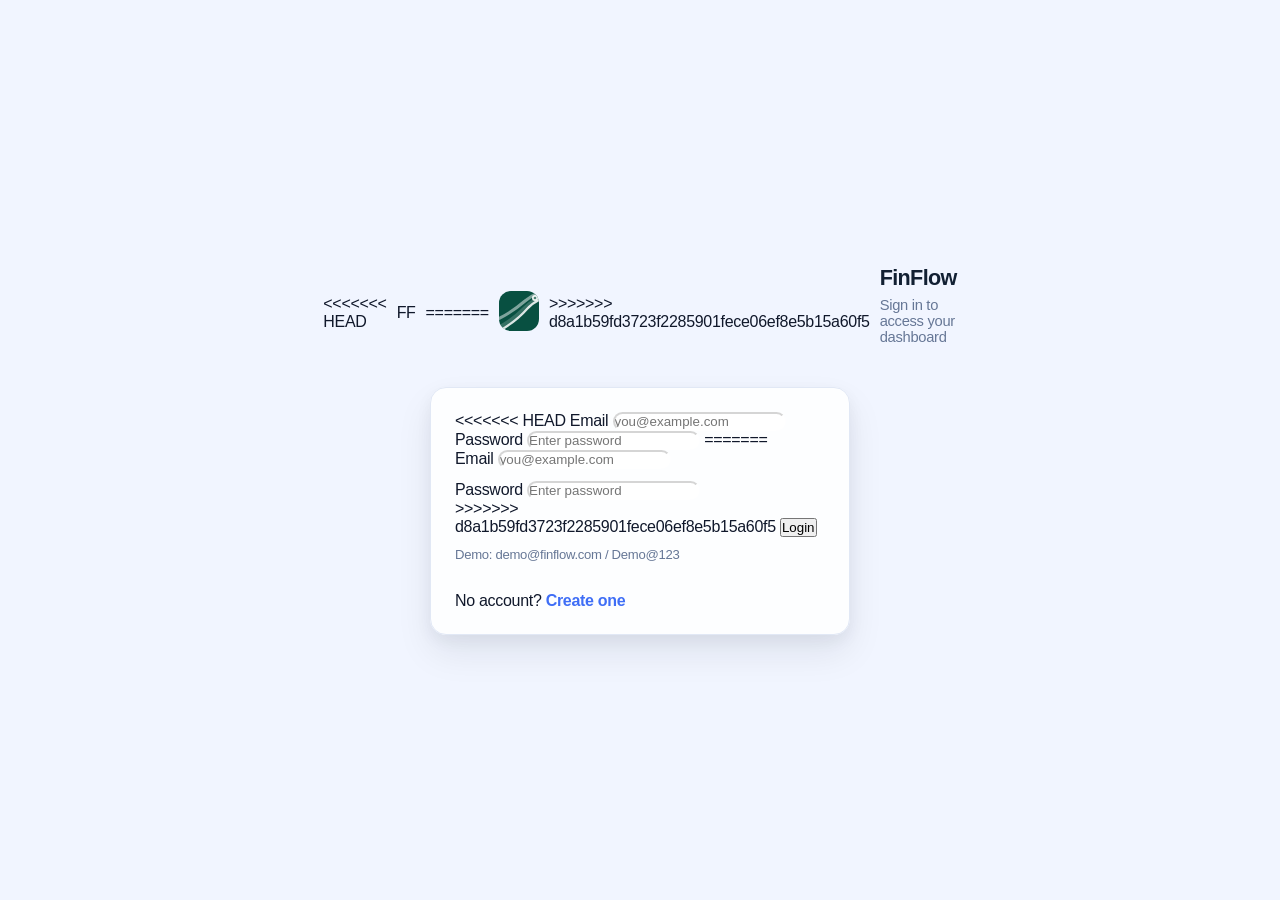
<file: login.html>
<!DOCTYPE html>
<html lang="en">
<head>
  <meta charset="UTF-8" />
  <meta name="viewport" content="width=device-width, initial-scale=1.0" />
  <title>FinFlow | Login</title>
  <link rel="stylesheet" href="style.css" />
  <style>
    body {
      margin: 0;
      min-height: 100vh;
      display: grid;
      place-items: center;
      background: var(--bg-main, #f1f5ff);
      color: var(--text-main, #10182b);
      font-family: "Inter", sans-serif;
      padding: 20px;
    }
    .auth-box {
      width: min(420px, 100%);
      background: var(--surface, #fff);
      border: 1px solid var(--line, #e1e8f5);
      border-radius: 16px;
      box-shadow: var(--shadow-card, 0 18px 40px rgba(20,33,60,.09));
      padding: 24px;
    }
    .auth-title {
      margin: 0;
      font-size: 1.35rem;
      font-weight: 800;
      letter-spacing: -0.03em;
      color: var(--text-primary, #10182b);
    }
    .auth-subtitle {
      margin: 6px 0 16px;
      color: var(--text-muted, #667796);
      font-size: .92rem;
    }
    .brand-lockup {
      display: flex;
      align-items: center;
      justify-content: center;
      gap: 10px;
      margin-bottom: 14px;
    }
<<<<<<< HEAD
    .brand-badge {
      width: 34px;
      height: 34px;
      border-radius: 10px;
      display: grid;
      place-items: center;
      color: #fff;
      background: linear-gradient(135deg, #4f7eff, #7f7cff);
      box-shadow: 0 10px 22px rgba(79, 126, 255, 0.25);
      flex: 0 0 auto;
=======
    /* Logo mark — replaces the old gradient badge */
    .brand-badge {
      width: 40px;
      height: 40px;
      border-radius: 12px;
      display: grid;
      place-items: center;
      flex: 0 0 auto;
      overflow: hidden;
>>>>>>> d8a1b59fd3723f2285901fece06ef8e5b15a60f5
    }
    .brand-copy {
      text-align: center;
    }
    .form-label {
      font-size: .9rem;
      font-weight: 600;
      margin-bottom: 6px;
      display: inline-block;
    }
    .form-control {
      width: 100%;
      min-height: 44px;
      border-radius: 12px;
      border: 1px solid var(--line, #e1e8f5);
      padding: 0 12px;
      box-sizing: border-box;
      font: inherit;
      background: var(--surface-soft, #f8fbff);
      color: inherit;
<<<<<<< HEAD
=======
      transition: border-color .15s, box-shadow .15s;
>>>>>>> d8a1b59fd3723f2285901fece06ef8e5b15a60f5
    }
    .form-control:focus {
      outline: none;
      border-color: var(--primary, #3f6ef6);
      box-shadow: 0 0 0 4px rgba(63, 110, 246, 0.15);
    }
<<<<<<< HEAD
=======
    /* Field-level validation error state */
    .form-control.field-invalid {
      border-color: #d94e63;
      box-shadow: 0 0 0 3px rgba(217, 78, 99, 0.14);
    }
    .inline-field-error {
      display: block;
      font-size: .8rem;
      color: #d94e63;
      margin-top: 4px;
    }
>>>>>>> d8a1b59fd3723f2285901fece06ef8e5b15a60f5
    .auth-btn {
      width: 100%;
      border: 0;
      min-height: 46px;
      border-radius: 12px;
      font-weight: 700;
      color: #fff;
      margin-top: 18px;
      background: linear-gradient(130deg, var(--primary, #3f6ef6), var(--primary-2, #705eff));
      cursor: pointer;
<<<<<<< HEAD
    }
=======
      transition: opacity .15s;
    }
    .auth-btn:hover { opacity: .9; }
>>>>>>> d8a1b59fd3723f2285901fece06ef8e5b15a60f5
    .auth-meta {
      margin: 12px 0 0;
      color: var(--text-muted, #667796);
      font-size: .9rem;
    }
    .auth-meta a {
      color: var(--primary, #3f6ef6);
      text-decoration: none;
      font-weight: 700;
    }
    .auth-msg {
      min-height: 20px;
      font-size: .88rem;
      margin-top: 10px;
    }
<<<<<<< HEAD
    .auth-msg.error { color: #d94e63; }
=======
    .auth-msg.error   { color: #d94e63; }
>>>>>>> d8a1b59fd3723f2285901fece06ef8e5b15a60f5
    .auth-msg.success { color: #0f9a75; }
    .auth-hint {
      margin: 10px 0 0;
      font-size: .82rem;
      color: var(--text-muted, #667796);
    }
    .auth-page {
      width: 100%;
      display: flex;
      flex-direction: column;
      align-items: center;
      gap: 12px;
    }
    .brand-top {
      width: min(420px, 100%);
      display: flex;
      justify-content: center;
    }
  </style>
</head>
<body data-page="login">
  <main class="auth-page">
    <div class="brand-top">
      <div class="brand-lockup" aria-label="FinFlow brand">
<<<<<<< HEAD
        <div class="brand-badge" aria-hidden="true">FF</div>
=======

        <!-- FinFlow Logo Mark (replaces the old gradient FF badge) -->
        <div class="brand-badge" aria-hidden="true">
          <svg width="40" height="40" viewBox="0 0 40 40" xmlns="http://www.w3.org/2000/svg">
            <defs>
              <clipPath id="lmc">
                <rect width="40" height="40" rx="12"/>
              </clipPath>
            </defs>
            <rect width="40" height="40" rx="12" fill="#085041"/>
            <g clip-path="url(#lmc)" fill="none" stroke-linecap="round">
              <path d="M-1 37C9 32,19 24,26 17S37 9,42 6"   stroke="white" stroke-width="4"   opacity="0.18"/>
              <path d="M-1 28C9 23,19 16,26 10S37 3,43 0"   stroke="white" stroke-width="3"   opacity="0.48"/>
              <path d="M2 39C12 33,22 25,28 18S38 10,44 7"  stroke="white" stroke-width="2.2" opacity="0.85"/>
              <circle cx="36" cy="7" r="3" fill="white" opacity="0.92"/>
              <circle cx="36" cy="7" r="1.3" fill="#085041" opacity="0.7"/>
            </g>
          </svg>
        </div>

>>>>>>> d8a1b59fd3723f2285901fece06ef8e5b15a60f5
        <div class="brand-copy">
          <h2 class="auth-title">FinFlow</h2>
          <p class="auth-subtitle">Sign in to access your dashboard</p>
        </div>
      </div>
    </div>

    <section class="auth-box">
      <form id="loginForm" novalidate>
<<<<<<< HEAD
        <label for="loginEmail" class="form-label">Email</label>
        <input id="loginEmail" class="form-control" type="email" placeholder="you@example.com" required />

        <label for="loginPassword" class="form-label" style="margin-top:12px;">Password</label>
        <input id="loginPassword" class="form-control" type="password" placeholder="Enter password" required />
=======
        <div>
          <label for="loginEmail" class="form-label">Email</label>
          <input id="loginEmail" class="form-control" type="email" placeholder="you@example.com" required />
        </div>

        <div style="margin-top:12px;">
          <label for="loginPassword" class="form-label">Password</label>
          <input id="loginPassword" class="form-control" type="password" placeholder="Enter password" required />
        </div>
>>>>>>> d8a1b59fd3723f2285901fece06ef8e5b15a60f5

        <button type="submit" class="auth-btn">Login</button>
        <p class="auth-hint">Demo: demo@finflow.com / Demo@123</p>
        <p id="loginMessage" class="auth-msg"></p>
      </form>

      <p class="auth-meta">No account? <a href="signup.html">Create one</a></p>
    </section>
  </main>

  <script src="auth.js"></script>
</body>
</html>
</file>
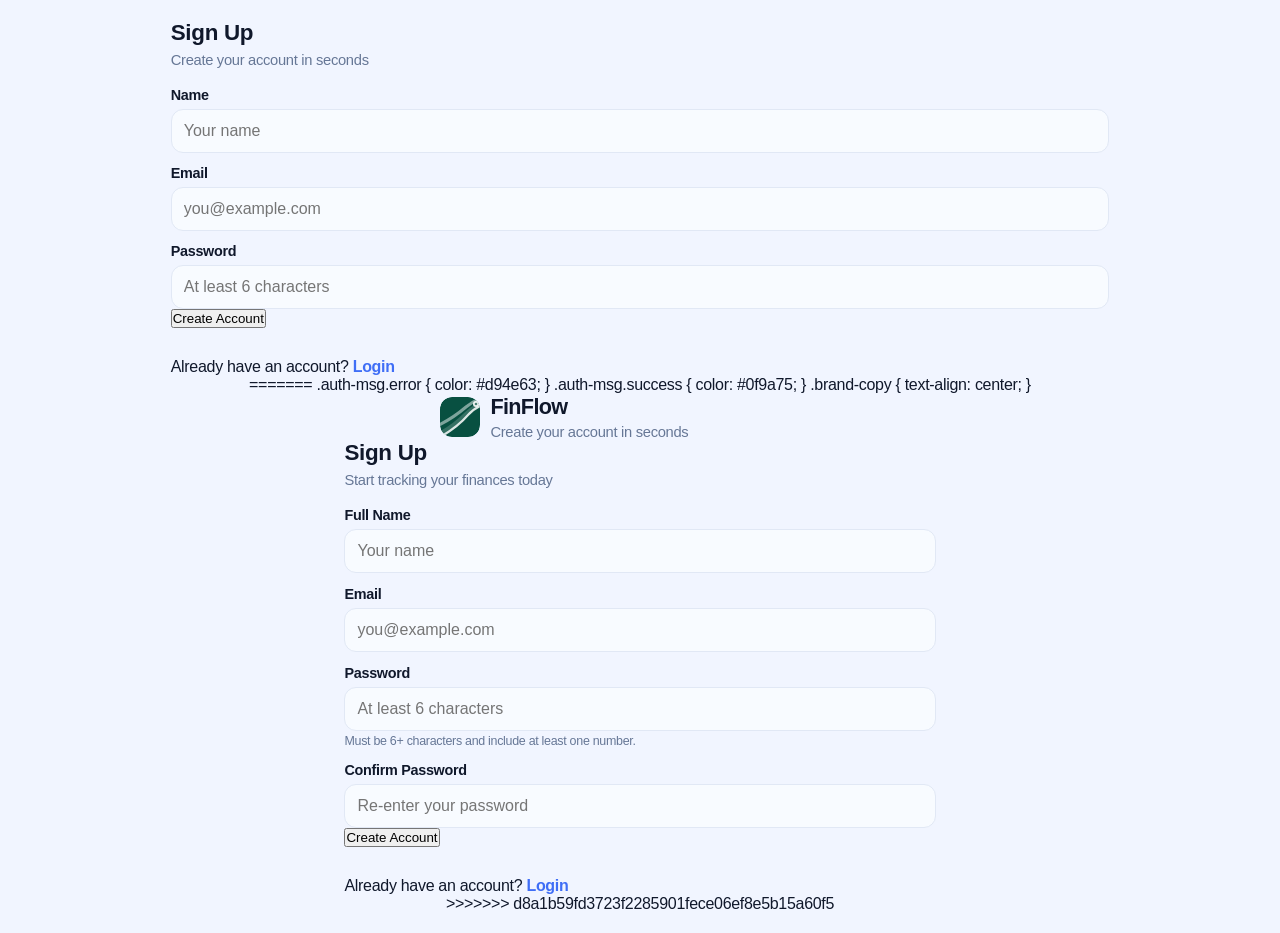
<file: signup.html>
<!DOCTYPE html>
<html lang="en">
<head>
  <meta charset="UTF-8" />
  <meta name="viewport" content="width=device-width, initial-scale=1.0" />
  <title>FinFlow | Sign Up</title>
  <link rel="stylesheet" href="style.css" />
  <style>
    body {
      margin: 0;
      min-height: 100vh;
      display: grid;
      place-items: center;
      background: var(--bg-main, #f1f5ff);
      color: var(--text-main, #10182b);
      font-family: "Inter", sans-serif;
      padding: 20px;
    }
<<<<<<< HEAD
=======
    .auth-page {
      width: 100%;
      display: flex;
      flex-direction: column;
      align-items: center;
      gap: 12px;
    }
    .brand-top {
      width: min(440px, 100%);
      display: flex;
      justify-content: center;
    }
    .brand-lockup {
      display: flex;
      align-items: center;
      justify-content: center;
      gap: 10px;
    }
    .brand-badge {
      width: 40px;
      height: 40px;
      border-radius: 12px;
      display: grid;
      place-items: center;
      flex: 0 0 auto;
      overflow: hidden;
    }
>>>>>>> d8a1b59fd3723f2285901fece06ef8e5b15a60f5
    .auth-box {
      width: min(440px, 100%);
      background: var(--surface, #fff);
      border: 1px solid var(--line, #e1e8f5);
      border-radius: 16px;
      box-shadow: var(--shadow-card, 0 18px 40px rgba(20,33,60,.09));
      padding: 24px;
    }
    .auth-title {
      margin: 0;
      font-size: 1.4rem;
      font-weight: 800;
    }
    .auth-subtitle {
      margin: 6px 0 18px;
      color: var(--text-muted, #667796);
      font-size: .92rem;
    }
    .form-label {
      font-size: .9rem;
      font-weight: 600;
      margin-bottom: 6px;
      display: inline-block;
    }
    .form-control {
      width: 100%;
      min-height: 44px;
      border-radius: 12px;
      border: 1px solid var(--line, #e1e8f5);
      padding: 0 12px;
      box-sizing: border-box;
      font: inherit;
      background: var(--surface-soft, #f8fbff);
      color: inherit;
<<<<<<< HEAD
=======
      transition: border-color .15s, box-shadow .15s;
>>>>>>> d8a1b59fd3723f2285901fece06ef8e5b15a60f5
    }
    .form-control:focus {
      outline: none;
      border-color: var(--primary, #3f6ef6);
      box-shadow: 0 0 0 4px rgba(63, 110, 246, 0.15);
    }
<<<<<<< HEAD
=======
    /* Field-level validation error state */
    .form-control.field-invalid {
      border-color: #d94e63;
      box-shadow: 0 0 0 3px rgba(217, 78, 99, 0.14);
    }
    .inline-field-error {
      display: block;
      font-size: .8rem;
      color: #d94e63;
      margin-top: 4px;
    }
    .password-hint {
      font-size: .78rem;
      color: var(--text-muted, #667796);
      margin-top: 4px;
    }
>>>>>>> d8a1b59fd3723f2285901fece06ef8e5b15a60f5
    .auth-btn {
      width: 100%;
      border: 0;
      min-height: 46px;
      border-radius: 12px;
      font-weight: 700;
      color: #fff;
      margin-top: 18px;
      background: linear-gradient(130deg, var(--primary, #3f6ef6), var(--primary-2, #705eff));
      cursor: pointer;
<<<<<<< HEAD
    }
=======
      transition: opacity .15s;
    }
    .auth-btn:hover { opacity: .9; }
>>>>>>> d8a1b59fd3723f2285901fece06ef8e5b15a60f5
    .auth-meta {
      margin: 12px 0 0;
      color: var(--text-muted, #667796);
      font-size: .9rem;
    }
    .auth-meta a {
      color: var(--primary, #3f6ef6);
      text-decoration: none;
      font-weight: 700;
    }
    .auth-msg {
      min-height: 20px;
      font-size: .88rem;
      margin-top: 10px;
    }
<<<<<<< HEAD
    .auth-msg.error { color: #d94e63; }
    .auth-msg.success { color: #0f9a75; }
  </style>
</head>
<body data-page="signup">
  <section class="auth-box">
    <h1 class="auth-title">Sign Up</h1>
    <p class="auth-subtitle">Create your account in seconds</p>

    <form id="signupForm" novalidate>
      <label for="signupName" class="form-label">Name</label>
      <input id="signupName" class="form-control" type="text" placeholder="Your name" required />

      <label for="signupEmail" class="form-label" style="margin-top:12px;">Email</label>
      <input id="signupEmail" class="form-control" type="email" placeholder="you@example.com" required />

      <label for="signupPassword" class="form-label" style="margin-top:12px;">Password</label>
      <input id="signupPassword" class="form-control" type="password" placeholder="At least 6 characters" minlength="6" required />

      <button type="submit" class="auth-btn">Create Account</button>
      <p id="signupMessage" class="auth-msg"></p>
    </form>

    <p class="auth-meta">Already have an account? <a href="login.html">Login</a></p>
  </section>
=======
    .auth-msg.error   { color: #d94e63; }
    .auth-msg.success { color: #0f9a75; }
    .brand-copy { text-align: center; }
  </style>
</head>
<body data-page="signup">
  <main class="auth-page">

    <!-- Logo — matches login page layout -->
    <div class="brand-top">
      <div class="brand-lockup" aria-label="FinFlow brand">
        <div class="brand-badge" aria-hidden="true">
          <svg width="40" height="40" viewBox="0 0 40 40" xmlns="http://www.w3.org/2000/svg">
            <defs>
              <clipPath id="smc">
                <rect width="40" height="40" rx="12"/>
              </clipPath>
            </defs>
            <rect width="40" height="40" rx="12" fill="#085041"/>
            <g clip-path="url(#smc)" fill="none" stroke-linecap="round">
              <path d="M-1 37C9 32,19 24,26 17S37 9,42 6"   stroke="white" stroke-width="4"   opacity="0.18"/>
              <path d="M-1 28C9 23,19 16,26 10S37 3,43 0"   stroke="white" stroke-width="3"   opacity="0.48"/>
              <path d="M2 39C12 33,22 25,28 18S38 10,44 7"  stroke="white" stroke-width="2.2" opacity="0.85"/>
              <circle cx="36" cy="7" r="3"   fill="white"   opacity="0.92"/>
              <circle cx="36" cy="7" r="1.3" fill="#085041" opacity="0.7"/>
            </g>
          </svg>
        </div>
        <div class="brand-copy">
          <h2 class="auth-title" style="font-size:1.35rem;margin:0;letter-spacing:-0.03em;">FinFlow</h2>
          <p class="auth-subtitle" style="margin:4px 0 0;">Create your account in seconds</p>
        </div>
      </div>
    </div>

    <section class="auth-box">
      <h1 class="auth-title">Sign Up</h1>
      <p class="auth-subtitle">Start tracking your finances today</p>

      <form id="signupForm" novalidate>
        <div>
          <label for="signupName" class="form-label">Full Name</label>
          <input id="signupName" class="form-control" type="text" placeholder="Your name" required />
        </div>

        <div style="margin-top:12px;">
          <label for="signupEmail" class="form-label">Email</label>
          <input id="signupEmail" class="form-control" type="email" placeholder="you@example.com" required />
        </div>

        <div style="margin-top:12px;">
          <label for="signupPassword" class="form-label">Password</label>
          <input id="signupPassword" class="form-control" type="password" placeholder="At least 6 characters" required />
          <span class="password-hint">Must be 6+ characters and include at least one number.</span>
        </div>

        <!-- Confirm password — new field for safety -->
        <div style="margin-top:12px;">
          <label for="signupConfirm" class="form-label">Confirm Password</label>
          <input id="signupConfirm" class="form-control" type="password" placeholder="Re-enter your password" required />
        </div>

        <button type="submit" class="auth-btn">Create Account</button>
        <p id="signupMessage" class="auth-msg"></p>
      </form>

      <p class="auth-meta">Already have an account? <a href="login.html">Login</a></p>
    </section>
  </main>
>>>>>>> d8a1b59fd3723f2285901fece06ef8e5b15a60f5

  <script src="auth.js"></script>
</body>
</html>
</file>
<file: style.css>
* {
  margin: 0;
  padding: 0;
  box-sizing: border-box;
}

:root {
  --page-bg: #eef3f9;
  --surface: rgba(255, 255, 255, 0.88);
  --surface-strong: #ffffff;
  --text-primary: #122033;
  --text-secondary: #64748b;
  --border-soft: rgba(15, 23, 42, 0.08);
  --border-strong: rgba(15, 23, 42, 0.14);
  --shadow-lg: 0 18px 45px rgba(15, 23, 42, 0.08);
  --shadow-card: 0 18px 36px rgba(15, 23, 42, 0.08), 0 6px 16px rgba(15, 23, 42, 0.05);
  --shadow-card-hover: 0 26px 46px rgba(15, 23, 42, 0.12), 0 10px 22px rgba(15, 23, 42, 0.07);
  --radius-lg: 20px;
  --radius-md: 14px;
  --radius-sm: 10px;
  --control-bg: rgba(255, 255, 255, 0.62);
  --control-bg-hover: rgba(255, 255, 255, 0.85);
  --table-row-hover: rgba(37, 99, 235, 0.045);
  --accent: #2563eb;
  --accent-2: #10b981;
  --danger: #ef4444;
  --warning: #f59e0b;
}

body.dark-mode {
  --page-bg: #08111f;
  --surface: rgba(12, 20, 34, 0.88);
  --surface-strong: #0f1b2d;
  --text-primary: #ecf2ff;
  --text-secondary: #9fb0c8;
  --border-soft: rgba(148, 163, 184, 0.14);
  --border-strong: rgba(148, 163, 184, 0.24);
  --shadow-lg: 0 18px 45px rgba(0, 0, 0, 0.35);
  --shadow-card: 0 18px 40px rgba(0, 0, 0, 0.3), 0 6px 14px rgba(0, 0, 0, 0.22);
  --shadow-card-hover: 0 26px 48px rgba(0, 0, 0, 0.38), 0 10px 22px rgba(0, 0, 0, 0.26);
  --control-bg: rgba(20, 32, 52, 0.9);
  --control-bg-hover: rgba(28, 44, 70, 0.96);
  --table-row-hover: rgba(96, 165, 250, 0.12);
  --accent: #60a5fa;
  --accent-2: #34d399;
  --danger: #f87171;
  --warning: #fbbf24;
}
.brand-title {
  font-size: 28px;
  font-weight: 700;
  text-align: center;
  margin-bottom: 10px;
  color: #2c3e50; /* change based on your theme */
}

body {
  font-family: "Segoe UI", -apple-system, BlinkMacSystemFont, sans-serif;
  background:
    radial-gradient(circle at -12% -8%, rgba(88, 101, 242, 0.1), transparent 40%),
    radial-gradient(circle at 108% -2%, rgba(56, 189, 248, 0.08), transparent 36%),
    linear-gradient(180deg, #f5f7fc 0%, #eef2fb 100%),
    var(--page-bg);
  color: var(--text-primary);
  min-height: 100vh;
  letter-spacing: -0.3px;
}

.dashboard-layout {
  display: flex;
  min-height: 100vh;
}

/* Sidebar */
.sidebar {
  width: 295px;
  min-height: 100vh;
  background:
    radial-gradient(circle at 0% 0%, rgba(124, 58, 237, 0.2), transparent 38%),
    radial-gradient(circle at 100% 100%, rgba(37, 99, 235, 0.18), transparent 44%),
    linear-gradient(180deg, #090f2a 0%, #090d24 58%, #070b1e 100%);
  color: #fff;
  padding: 30px 22px;
  position: sticky;
  top: 0;
  box-shadow: 14px 0 48px rgba(0, 0, 0, 0.24), 8px 0 20px rgba(37, 99, 235, 0.08);
  display: flex;
  flex-direction: column;
  justify-content: space-between;
}

.sidebar-brand {
  display: flex;
  align-items: center;
  gap: 14px;
}

.brand-mark {
  width: 50px;
  height: 50px;
  border-radius: 14px;
  display: grid;
  place-items: center;
  font-size: 22px;
  background: linear-gradient(
    135deg,
    #60a5fa 0%,
    #34d399 100%
  );
  color: #fff;
  font-weight: 900;
  letter-spacing: 0.05em;
  box-shadow: 0 12px 24px rgba(37, 99, 235, 0.36), 0 4px 8px rgba(52, 211, 153, 0.18);
  border: 1px solid rgba(255, 255, 255, 0.12);
}

.logo {
  font-size: 30px;
  font-weight: 800;
  margin-bottom: 4px;
  line-height: 1.05;
  letter-spacing: -0.03em;
}

.sidebar-section-label {
  font-size: 12px;
  text-transform: uppercase;
  letter-spacing: 0.1em;
  color: rgba(187, 200, 224, 0.55);
  font-weight: 700;
  padding: 8px 10px 10px;
}

.sidebar-section-label--spaced {
  margin-top: 12px;
}

.sidebar-note,
.sidebar-footer-label {
  color: rgba(226, 232, 240, 0.7);
  margin-bottom: 0;
  font-size: 13px;
  line-height: 1.35;
}

.sidebar-line {
  border-color: rgba(255, 255, 255, 0.12);
  margin: 22px 0;
}

.sidebar-menu {
  list-style: none;
  padding-left: 0;
  margin-bottom: 22px;
}

.menu-item {
  width: 100%;
  display: flex;
  align-items: center;
  justify-content: flex-start;
  gap: 12px;
  padding: 12px 14px;
  border-radius: 12px;
  margin-bottom: 8px;
  cursor: pointer;
  transition: all 0.28s cubic-bezier(0.2, 0.8, 0.2, 1);
  color: #d8e3f0;
  font-size: 15px;
  font-weight: 700;
  letter-spacing: -0.01em;
  background: transparent;
  border: 1px solid transparent;
}

.menu-item i {
  width: 18px;
  font-size: 15px;
  opacity: 0.92;
  text-align: center;
}

.menu-item:hover {
  background: linear-gradient(90deg, rgba(96, 165, 250, 0.18), rgba(125, 211, 252, 0.08));
  color: #a5d8ff;
  transform: translateX(4px);
  border: 1px solid rgba(125, 211, 252, 0.18);
}

.menu-item.active {
  background: linear-gradient(90deg, rgba(96, 165, 250, 0.25), rgba(125, 211, 252, 0.1));
  color: #7dd3fc;
  box-shadow: inset 0 0 0 1.2px rgba(125, 211, 252, 0.34), 0 6px 16px rgba(96, 165, 250, 0.18);
  border: 1px solid rgba(125, 211, 252, 0.32);
}

.menu-item.active i {
  opacity: 1;
}

.sidebar-profile {
  display: flex;
  align-items: center;
  gap: 12px;
}

.sidebar-profile-avatar {
  width: 40px;
  height: 40px;
  border-radius: 50%;
  display: grid;
  place-items: center;
  color: #fff;
  font-size: 13px;
  font-weight: 800;
  background: linear-gradient(135deg, #6366f1, #4f46e5);
}

.sidebar-profile-name {
  margin: 0;
  color: #e4eaff;
  font-size: 20px;
  font-weight: 700;
  line-height: 1.15;
}

.sidebar-profile-plan {
  margin: 2px 0 0;
  color: rgba(191, 202, 229, 0.74);
  font-size: 13px;
}

.sidebar-profile-arrow {
  margin-left: auto;
  color: rgba(168, 184, 221, 0.8);
}

/* Main content */
.main-content {
  flex: 1;
  padding: 34px 44px 44px;
}

.content-wrapper {
  max-width: 1920px;
  margin: 0 auto;
}

/* Topbar */
.topbar {
  display: grid;
  grid-template-columns: 1fr;
  gap: 22px;
  margin-bottom: 34px;
}

.topbar-copy {
  order: 2;
}

.page-title {
  font-size: clamp(2.35rem, 2.9vw, 3.15rem);
  font-weight: 900;
  letter-spacing: -0.02em;
  line-height: 1.15;
  margin-bottom: 10px;
  background: linear-gradient(135deg, var(--text-primary), color-mix(in srgb, var(--text-primary) 78%, #6b7280));
  -webkit-background-clip: text;
  -webkit-text-fill-color: transparent;
  background-clip: text;
}

.page-subtitle {
  color: var(--text-secondary);
  font-size: 18px;
  line-height: 1.7;
  margin-bottom: 0;
  max-width: 65ch;
  font-weight: 400;
}

.topbar-actions {
  display: flex;
  align-items: center;
  justify-content: space-between;
  gap: 12px;
  order: 1;
  padding: 0;
}

.topbar-cta {
  display: flex;
  align-items: center;
  gap: 10px;
}

.search-shell {
  display: flex;
  align-items: center;
  gap: 10px;
  width: min(460px, 100%);
  padding: 0 18px;
  border-radius: var(--radius-md);
  background: linear-gradient(135deg, rgba(255, 255, 255, 0.94), rgba(255, 255, 255, 0.88));
  border: 1.2px solid rgba(255, 255, 255, 0.7);
  box-shadow: 0 12px 28px rgba(15, 23, 42, 0.1), 0 2px 4px rgba(15, 23, 42, 0.04);
  transition: border-color 0.28s ease, box-shadow 0.28s ease, transform 0.28s ease;
}

.search-shell i {
  color: var(--text-secondary);
}

.search-shell:focus-within {
  border-color: rgba(37, 99, 235, 0.5);
  box-shadow: 0 18px 36px rgba(37, 99, 235, 0.18), 0 4px 8px rgba(37, 99, 235, 0.08);
  transform: translateY(-2px);
}

.search-box {
  width: 100%;
  border: 0;
  background: transparent;
  padding: 14px 0;
  box-shadow: none;
  color: var(--text-primary);
}

.search-box:focus {
  box-shadow: none;
}

.icon-btn {
  width: 48px;
  height: 48px;
  display: grid;
  place-items: center;
  border-radius: var(--radius-md);
  background: linear-gradient(135deg, rgba(255, 255, 255, 0.8), rgba(255, 255, 255, 0.7));
  border: 1.2px solid rgba(255, 255, 255, 0.6);
  color: var(--text-secondary);
  transition: all 0.28s cubic-bezier(0.2, 0.8, 0.2, 1);
}

.icon-btn:hover {
  background: linear-gradient(135deg, rgba(255, 255, 255, 0.95), rgba(255, 255, 255, 0.85));
  border-color: rgba(255, 255, 255, 0.8);
  color: var(--text-primary);
  transform: translateY(-2px);
  box-shadow: 0 10px 20px rgba(15, 23, 42, 0.1);
}

.icon-btn-notify {
  position: relative;
}

.icon-btn-notify::after {
  content: "";
  position: absolute;
  top: 10px;
  right: 12px;
  width: 8px;
  height: 8px;
  border-radius: 50%;
  background: #ef4444;
  box-shadow: 0 0 0 2px #e9edf8;
}

/* Cards */
.dashboard-card {
  border: none;
  border-radius: 20px;
  box-shadow: 0 16px 40px rgba(15, 23, 42, 0.1), 0 2px 4px rgba(15, 23, 42, 0.05);
  background:
    linear-gradient(135deg, rgba(255, 255, 255, 0.95), rgba(255, 255, 255, 0.88)),
    linear-gradient(180deg, rgba(255, 255, 255, 0.6), rgba(255, 255, 255, 0.3));
  padding: 28px;
  border: 1.2px solid rgba(255, 255, 255, 0.7);
  backdrop-filter: blur(16px);
  transition: transform 0.28s cubic-bezier(0.2, 0.8, 0.2, 1), box-shadow 0.28s ease, border-color 0.28s ease;
}

.dashboard-card:hover {
  transform: translateY(-4px);
  box-shadow: 0 24px 56px rgba(15, 23, 42, 0.15), 0 4px 8px rgba(15, 23, 42, 0.08);
  border-color: rgba(255, 255, 255, 0.85);
}

.stat-card h6 {
  font-size: 12px;
  margin-bottom: 12px;
  color: color-mix(in srgb, var(--text-secondary) 85%, #ffffff 15%);
  letter-spacing: 0.06em;
  text-transform: uppercase;
  font-weight: 700;
}

.stat-card h4 {
  font-size: 44px;
  font-weight: 900;
  margin-bottom: 14px;
  color: var(--text-primary);
  line-height: 1.1;
  letter-spacing: -0.01em;
}

.stat-card small {
  font-size: 14px;
  color: var(--text-secondary);
  line-height: 1.6;
  font-weight: 400;
}

.stat-icon {
  width: 60px;
  height: 60px;
  border-radius: 15px;
  display: grid;
  place-items: center;
  margin-bottom: 20px;
  color: #fff;
  font-size: 26px;
  background: linear-gradient(135deg, var(--accent), #8b5cf6);
  box-shadow: 0 12px 28px rgba(37, 99, 235, 0.28), 0 4px 10px rgba(139, 92, 246, 0.15);
  border: 1px solid rgba(255, 255, 255, 0.1);
}

.stat-card {
  position: relative;
  overflow: hidden;
  padding: 24px 24px 22px;
}

.stat-card::after {
  content: "";
  position: absolute;
  left: 0;
  top: 0;
  width: 100%;
  height: 3px;
  background: linear-gradient(90deg, rgba(37, 99, 235, 0.65), rgba(16, 185, 129, 0.45));
  opacity: 0.8;
}

.stat-card h4 {
  font-size: 41px;
}

.stat-card small {
  font-size: 13px;
}

.stat-card--income .stat-icon {
  background: linear-gradient(135deg, #10b981, #34d399);
  box-shadow: 0 12px 28px rgba(16, 185, 129, 0.3), 0 4px 10px rgba(52, 211, 153, 0.18);
}

.stat-card--expense .stat-icon {
  background: linear-gradient(135deg, #ef4444, #f97316);
  box-shadow: 0 12px 28px rgba(239, 68, 68, 0.28), 0 4px 10px rgba(249, 115, 22, 0.16);
}

.stat-card--savings .stat-icon {
  background: linear-gradient(135deg, #06b6d4, #14b8a6);
  box-shadow: 0 12px 28px rgba(6, 182, 212, 0.28), 0 4px 10px rgba(20, 184, 166, 0.16);
}

/* Sections */
.section-header {
  display: flex;
  justify-content: space-between;
  align-items: center;
  margin-bottom: 22px;
  gap: 12px;
  flex-wrap: wrap;
}

.section-title {
  font-size: 34px;
  font-weight: 900;
  letter-spacing: -0.015em;
  background: linear-gradient(135deg, var(--text-primary), color-mix(in srgb, var(--text-primary) 80%, #6b7280));
  -webkit-background-clip: text;
  -webkit-text-fill-color: transparent;
  background-clip: text;
}

.transaction-card .section-title {
  font-size: 26px;
}

.section-chip {
  display: inline-flex;
  align-items: center;
  padding: 7px 14px;
  border-radius: 999px;
  background: linear-gradient(135deg, rgba(37, 99, 235, 0.12), rgba(59, 130, 246, 0.08));
  color: var(--accent);
  font-size: 14px;
  font-weight: 700;
  border: 1.2px solid rgba(37, 99, 235, 0.3);
  backdrop-filter: blur(8px);
  letter-spacing: 0.02em;
}

.chart-card {
  min-height: 510px;
  margin-bottom: 28px !important;
  position: relative;
  overflow: hidden;
}

.chart-card::before {
  content: "";
  position: absolute;
  inset: 0;
  background:
    radial-gradient(circle at 50% 20%, rgba(37, 99, 235, 0.12), transparent 35%),
    linear-gradient(180deg, rgba(37, 99, 235, 0.08), transparent 40%);
  pointer-events: none;
}

.chart-wrap {
  height: 390px;
  padding: 16px 8px 0;
  position: relative;
  z-index: 1;
}

.quick-stats-card {
  padding: 24px;
}

.quick-stats-card .section-title {
  font-size: 34px;
}

.quick-stats-list {
  list-style: none;
  margin: 0;
  padding: 0;
}

.quick-stats-list li {
  display: flex;
  justify-content: space-between;
  align-items: center;
  padding: 14px 0;
  border-bottom: 1px solid rgba(148, 163, 184, 0.22);
  font-size: 16px;
  color: #6b7280;
}

.quick-stats-list li:last-child {
  border-bottom: 0;
}

.quick-stats-list strong {
  color: #1f2937;
  font-size: 28px;
  font-weight: 800;
}

/* Table */
.transaction-card {
  padding-top: 26px;
}

.transaction-controls {
  display: flex;
  gap: 12px;
  align-items: center;
  flex-wrap: wrap;
}

.filter-group .btn {
  border-radius: 999px;
  padding: 0.62rem 1.24rem;
  border-color: rgba(255, 255, 255, 0.5);
  background: linear-gradient(135deg, rgba(255, 255, 255, 0.7), rgba(255, 255, 255, 0.6));
  color: var(--text-secondary);
  font-weight: 700;
  font-size: 14px;
  transition: all 0.28s cubic-bezier(0.2, 0.8, 0.2, 1);
  backdrop-filter: blur(8px);
}

.filter-group .btn:hover {
  border-color: rgba(255, 255, 255, 0.7);
  color: var(--text-primary);
  background: linear-gradient(135deg, rgba(255, 255, 255, 0.85), rgba(255, 255, 255, 0.75));
  transform: translateY(-2px);
  box-shadow: 0 8px 16px rgba(37, 99, 235, 0.12);
}

.filter-group .btn.active {
  background: linear-gradient(135deg, var(--accent), #0891b2);
  color: #fff;
  border-color: transparent;
  box-shadow: 0 12px 28px rgba(37, 99, 235, 0.32), inset 0 1px 0 rgba(255, 255, 255, 0.2);
  font-weight: 800;
}

.custom-table thead th {
  font-size: 13px;
  text-transform: uppercase;
  color: color-mix(in srgb, var(--text-secondary) 85%, var(--text-primary) 15%);
  border-bottom: 1.5px solid rgba(37, 99, 235, 0.12);
  padding-bottom: 22px;
  letter-spacing: 0.05em;
  font-weight: 800;
}

.custom-table tbody tr {
  transition: background-color 0.2s ease;
}

.custom-table tbody tr:hover {
  background-color: var(--table-row-hover);
}

.custom-table tbody td {
  padding-top: 22px;
  padding-bottom: 22px;
  vertical-align: middle;
  border-color: rgba(37, 99, 235, 0.08);
  font-size: 16px;
  font-weight: 500;
}

.custom-table tbody td:first-child {
  display: grid;
  grid-template-columns: 40px minmax(0, 1fr);
  grid-template-rows: auto auto;
  column-gap: 14px;
  row-gap: 3px;
  align-items: center;
}

.custom-table tbody td:first-child::before {
  content: "\f0c0";
  grid-column: 1;
  grid-row: 1 / span 2;
  width: 40px;
  height: 40px;
  border-radius: 50%;
  display: grid;
  place-items: center;
  font-family: "Font Awesome 6 Free";
  font-weight: 900;
  font-size: 14px;
  color: var(--accent);
  background: linear-gradient(135deg, rgba(37, 99, 235, 0.14), rgba(59, 130, 246, 0.08));
  border: 1px solid rgba(37, 99, 235, 0.14);
  box-shadow: 0 8px 18px rgba(37, 99, 235, 0.08);
}

.custom-table tbody td:first-child .fw-semibold {
  grid-column: 2;
  grid-row: 1;
  margin: 0;
  font-size: 16px;
  line-height: 1.2;
}

.custom-table tbody td:first-child small {
  grid-column: 2;
  grid-row: 2;
  display: block;
  margin: 0;
  font-size: 13px;
  line-height: 1.3;
}

.amount-positive {
  color: #16a34a;
  font-weight: 700;
}

.amount-negative {
  color: #dc2626;
  font-weight: 700;
}

.transaction-actions .btn {
  border-radius: var(--radius-md);
}

.badge-status {
  border-radius: 999px;
  padding: 0.5rem 0.84rem;
  font-weight: 700;
  border: 1.2px solid transparent;
  font-size: 13px;
  letter-spacing: 0.01em;
}

body.dark-mode .quick-stats-list li {
  border-bottom-color: rgba(96, 165, 250, 0.2);
  color: #b7c5da;
}

body.dark-mode .quick-stats-list strong {
  color: #f3f7ff;
}

body.dark-mode .custom-table tbody td:first-child::before {
  color: #dbeafe;
  background: linear-gradient(135deg, rgba(96, 165, 250, 0.22), rgba(96, 165, 250, 0.12));
  border-color: rgba(96, 165, 250, 0.24);
  box-shadow: 0 8px 18px rgba(2, 6, 23, 0.22);
}

.badge-completed {
  background: linear-gradient(135deg, rgba(22, 163, 74, 0.16), rgba(52, 211, 153, 0.08));
  color: #156542;
  border-color: rgba(22, 163, 74, 0.32);
}

.badge-pending {
  background: linear-gradient(135deg, rgba(245, 158, 11, 0.16), rgba(251, 191, 36, 0.08));
  color: #a16207;
  border-color: rgba(245, 158, 11, 0.32);
}

.badge-expense {
  background: linear-gradient(135deg, rgba(239, 68, 68, 0.16), rgba(249, 115, 22, 0.08));
  color: #9a1c1c;
  border-color: rgba(239, 68, 68, 0.32);
}

/* Buttons */
.btn-primary {
  background: linear-gradient(135deg, #2563eb, #0891b2);
  border: none;
  border-radius: var(--radius-md);
  font-weight: 800;
  font-size: 15px;
  padding: 0.72rem 1.45rem;
  box-shadow: 0 14px 32px rgba(37, 99, 235, 0.3), 0 4px 8px rgba(0, 0, 0, 0.08);
  transition: transform 0.28s cubic-bezier(0.2, 0.8, 0.2, 1), box-shadow 0.28s ease;
  border: 1px solid rgba(255, 255, 255, 0.15);
}

.btn-primary:hover {
  transform: translateY(-3px);
  box-shadow: 0 20px 40px rgba(37, 99, 235, 0.36), 0 6px 12px rgba(0, 0, 0, 0.1);
}

.btn-outline-secondary {
  border-color: var(--border-soft);
  color: var(--text-secondary);
  font-size: 15px;
}

.btn-outline-secondary:hover {
  border-color: var(--border-strong);
  color: var(--text-primary);
}

.btn-light {
  background: rgba(255, 255, 255, 0.85);
  border-color: var(--border-soft);
  border-radius: var(--radius-md);
}

.btn-sm {
  padding: 0.52rem 0.92rem;
  font-size: 14px;
}

.modal-card {
  border-radius: 22px;
  border: 1px solid var(--border-soft);
  background: var(--surface-strong);
  box-shadow: var(--shadow-lg);
}

.modal-title {
  font-weight: 700;
}

.modal-subtitle {
  color: var(--text-secondary);
  margin-bottom: 0;
  font-size: 14px;
}

.form-control,
.form-select {
  border-radius: var(--radius-md);
  border-color: rgba(255, 255, 255, 0.5);
  background-color: var(--surface-strong);
  font-weight: 500;
  transition: all 0.28s ease;
}

.form-control:focus,
.form-select:focus {
  border-color: rgba(37, 99, 235, 0.6);
  box-shadow: 0 0 0 0.3rem rgba(37, 99, 235, 0.15);
}

.empty-state {
  color: var(--text-secondary);
}

/* Dark mode readability and component parity */
body.dark-mode {
  color: var(--text-primary);
}

body.dark-mode .page-subtitle,
body.dark-mode .modal-subtitle,
body.dark-mode .sidebar-note,
body.dark-mode .sidebar-footer-label,
body.dark-mode .stat-card small,
body.dark-mode .empty-state,
body.dark-mode .text-muted {
  color: #b6c3d8 !important;
}

body.dark-mode .stat-card h6 {
  color: #c6d4e8;
}

body.dark-mode .page-title,
body.dark-mode .section-title {
  background: linear-gradient(135deg, #f3f7ff, #cbd5e1);
  -webkit-background-clip: text;
  -webkit-text-fill-color: transparent;
  background-clip: text;
}

body.dark-mode .dashboard-card,
body.dark-mode .modal-card {
  background: linear-gradient(135deg, rgba(11, 22, 38, 0.95), rgba(8, 16, 28, 0.92));
  border-color: rgba(96, 165, 250, 0.22);
  box-shadow: 0 16px 40px rgba(0, 0, 0, 0.4), 0 2px 4px rgba(0, 0, 0, 0.15);
}

body.dark-mode .search-shell {
  background: linear-gradient(135deg, rgba(20, 35, 55, 0.96), rgba(15, 27, 45, 0.92));
  border-color: rgba(96, 165, 250, 0.28);
  box-shadow: 0 14px 32px rgba(0, 0, 0, 0.42), 0 2px 4px rgba(0, 0, 0, 0.12);
}

body.dark-mode .search-shell:focus-within {
  border-color: rgba(96, 165, 250, 0.56);
  box-shadow: 0 18px 40px rgba(96, 165, 250, 0.22), 0 4px 8px rgba(0, 0, 0, 0.16);
}

body.dark-mode .icon-btn,
body.dark-mode .btn-light {
  background: linear-gradient(135deg, rgba(25, 40, 65, 0.92), rgba(20, 32, 52, 0.88));
  border-color: rgba(96, 165, 250, 0.26);
  color: #cfe4ff;
  box-shadow: 0 8px 16px rgba(0, 0, 0, 0.25);
}

body.dark-mode .icon-btn:hover,
body.dark-mode .btn-light:hover {
  background: linear-gradient(135deg, rgba(32, 50, 80, 0.96), rgba(28, 44, 70, 0.92));
  border-color: rgba(96, 165, 250, 0.38);
  color: #e8f2ff;
  box-shadow: 0 12px 24px rgba(96, 165, 250, 0.15);
}

body.dark-mode .btn-outline-secondary {
  background: linear-gradient(135deg, rgba(25, 40, 65, 0.88), rgba(20, 32, 52, 0.84));
  border-color: rgba(96, 165, 250, 0.24);
  color: #a5d8ff;
  font-weight: 700;
}

body.dark-mode .btn-outline-secondary:hover {
  background: linear-gradient(135deg, rgba(32, 50, 80, 0.94), rgba(28, 44, 70, 0.92));
  border-color: rgba(96, 165, 250, 0.42);
  color: #d4eaff;
}

body.dark-mode .custom-table {
  --bs-table-bg: transparent;
  --bs-table-striped-bg: transparent;
  --bs-table-hover-bg: transparent;
  --bs-table-color: #dbe7fb;
  color: #dbe7fb;
}

body.dark-mode .custom-table thead th {
  color: #b7c5da;
  border-bottom-color: rgba(148, 163, 184, 0.26);
}

body.dark-mode .custom-table tbody td {
  color: #dbe7fb;
  border-color: rgba(148, 163, 184, 0.16);
}

body.dark-mode .custom-table tbody tr:hover {
  background-color: var(--table-row-hover);
}

body.dark-mode .amount-positive {
  color: #4ade80;
}

body.dark-mode .amount-negative {
  color: #f87171;
}

body.dark-mode .badge-completed {
  background: rgba(34, 197, 94, 0.2);
  color: #86efac;
  border-color: rgba(74, 222, 128, 0.34);
}

body.dark-mode .badge-pending {
  background: rgba(245, 158, 11, 0.22);
  color: #fcd34d;
  border-color: rgba(252, 211, 77, 0.32);
}

body.dark-mode .badge-expense {
  background: rgba(239, 68, 68, 0.22);
  color: #fca5a5;
  border-color: rgba(252, 165, 165, 0.32);
}

body.dark-mode .form-control,
body.dark-mode .form-select {
  background-color: rgba(15, 28, 46, 0.96);
  border-color: rgba(96, 165, 250, 0.28);
  color: #e6efff;
  font-weight: 500;
}

body.dark-mode .form-control::placeholder {
  color: #9aaac0;
}

body.dark-mode .form-control:focus,
body.dark-mode .form-select:focus {
  border-color: rgba(96, 165, 250, 0.6);
  box-shadow: 0 0 0 0.3rem rgba(96, 165, 250, 0.2);
}

body.dark-mode .btn-close {
  filter: invert(1) grayscale(1) brightness(1.5);
}

.sidebar-footer {
  margin-top: auto;
  padding-top: 22px;
  border-top: 1px solid rgba(255, 255, 255, 0.1);
}

/* Responsive */
@media (max-width: 992px) {
  .sidebar {
    width: 270px;
    padding: 26px 18px;
  }

  .main-content {
    padding: 28px 24px 34px;
  }

  .page-title {
    font-size: 40px;
  }

  .stat-card h4 {
    font-size: 30px;
  }

  .chart-card {
    min-height: 380px;
  }

  .chart-wrap {
    height: 300px;
  }

  .topbar-actions {
    flex-direction: column;
    align-items: stretch;
  }

  .topbar-cta {
    justify-content: flex-end;
  }

  .search-shell {
    width: 100%;
  }
}

@media (max-width: 768px) {
  .dashboard-layout {
    flex-direction: column;
  }

  .sidebar {
    width: 100%;
    min-height: auto;
    position: static;
    border-radius: 0 0 24px 24px;
    padding: 22px 16px;
  }

  .topbar {
    gap: 14px;
    margin-bottom: 22px;
  }

  .topbar-actions {
    justify-content: flex-start;
    width: 100%;
  }

  .topbar-cta {
    justify-content: flex-start;
    flex-wrap: wrap;
  }

  .search-box {
    width: 100%;
  }

  .main-content {
    flex: 1;
    padding: 22px 16px 28px;
  }

  .content-wrapper {
    max-width: 100%;
    margin: 0;
  }

  .page-title {
    font-size: 34px;
  }

  .section-header {
    flex-direction: column;
    align-items: flex-start;
    gap: 10px;
  }

  .transaction-controls {
    width: 100%;
  }

  .filter-group {
    width: 100%;
  }

  .filter-group .btn {
    flex: 1;
  }

  .chart-card {
    min-height: 330px;
  }

  .chart-wrap {
    height: 240px;
  }
}

@media (max-width: 576px) {
  .main-content {
    padding: 16px 12px 24px;
  }

  .search-shell {
    width: 100%;
  }

  .dashboard-card {
    padding: 18px;
  }

  .brand-mark {
    width: 40px;
    height: 40px;
    font-size: 0.86rem;
  }

  .logo {
    font-size: 26px;
  }

  .menu-item {
    padding: 11px 12px;
    font-size: 14px;
  }

  .chart-wrap {
    height: 220px;
  }

  .section-title {
    font-size: 19px;
  }

  .filter-group {
    gap: 6px;
    display: flex;
  }

  .filter-group .btn {
    padding: 0.5rem 0.6rem;
    font-size: 0.85rem;
  }
}
<<<<<<< HEAD
=======

/* ─── Auth: Field-level validation styles ─────────────────────────────────── */
/* These are used by auth.js to highlight invalid inputs inline                */

.form-control.field-invalid {
  border-color: #d94e63 !important;
  box-shadow: 0 0 0 3px rgba(217, 78, 99, 0.14) !important;
}

.inline-field-error {
  display: block;
  font-size: 0.8rem;
  color: #d94e63;
  margin-top: 4px;
}
>>>>>>> d8a1b59fd3723f2285901fece06ef8e5b15a60f5
</file>
